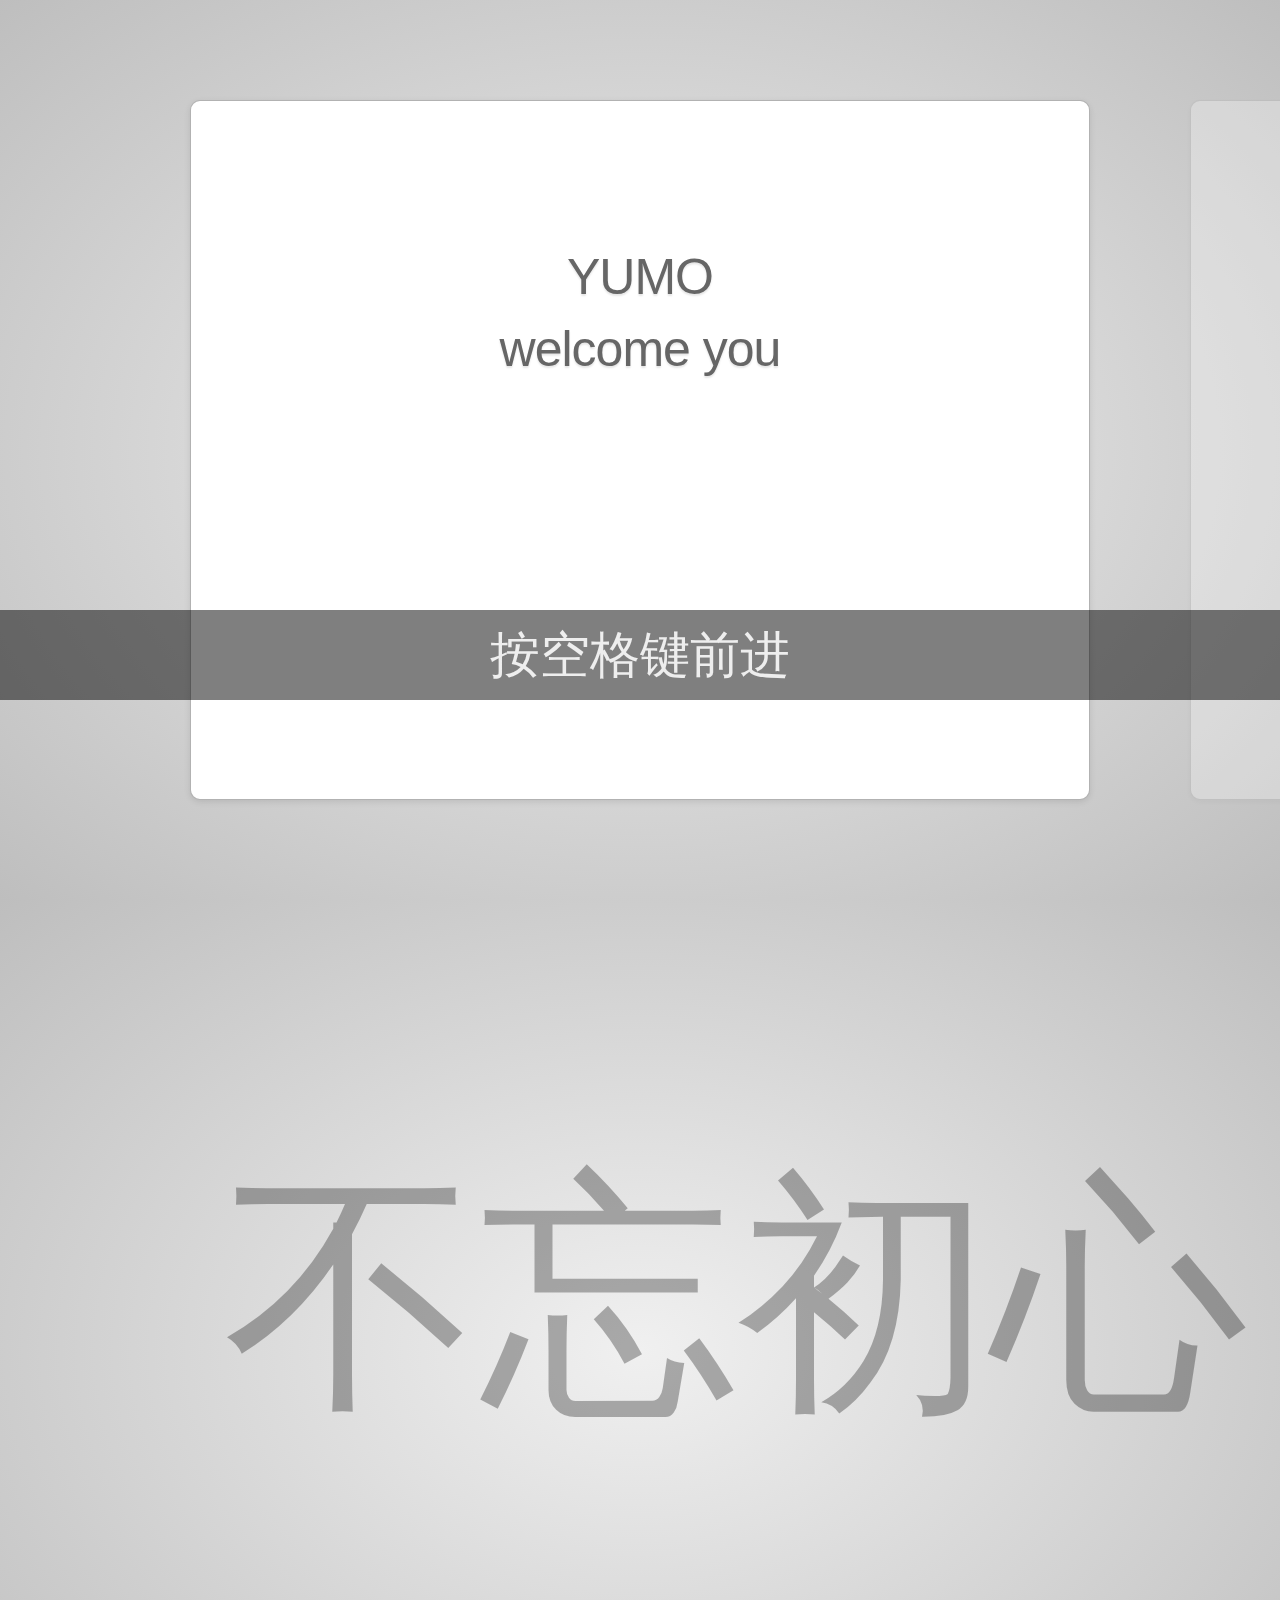
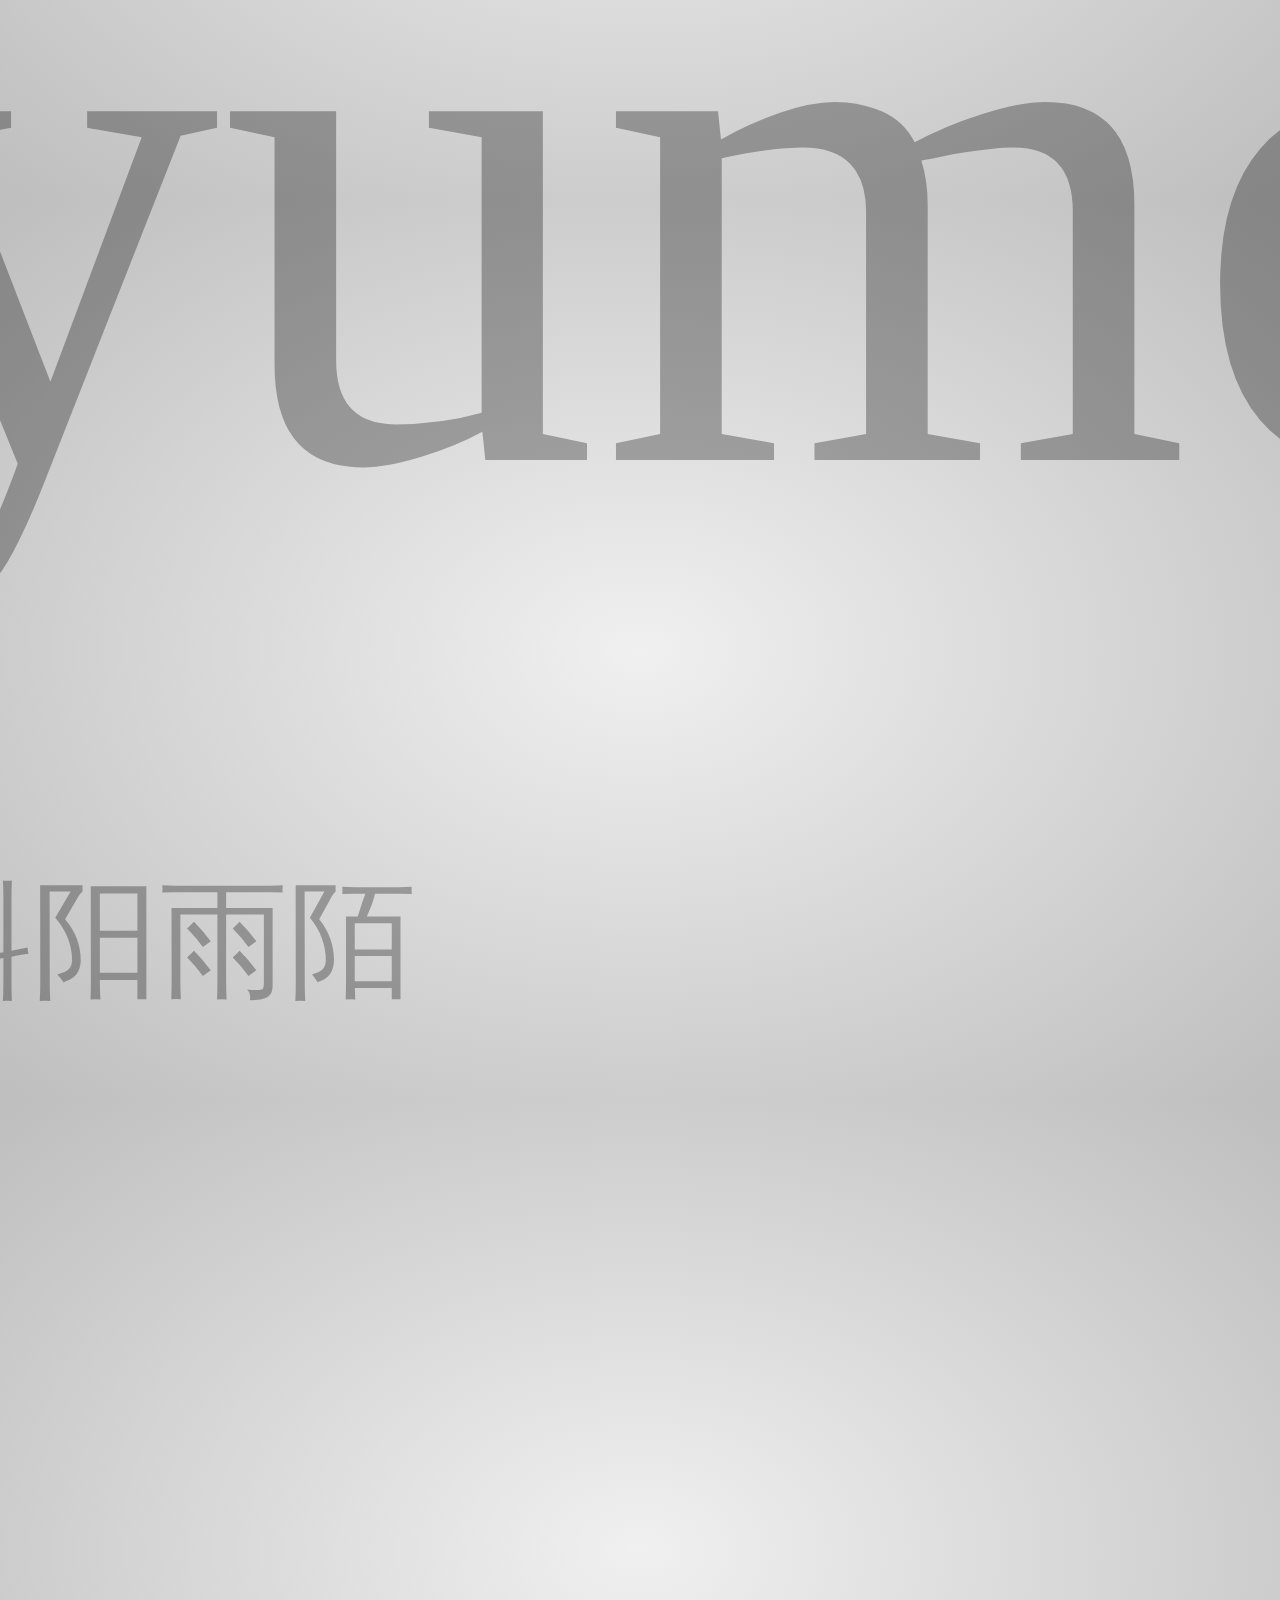
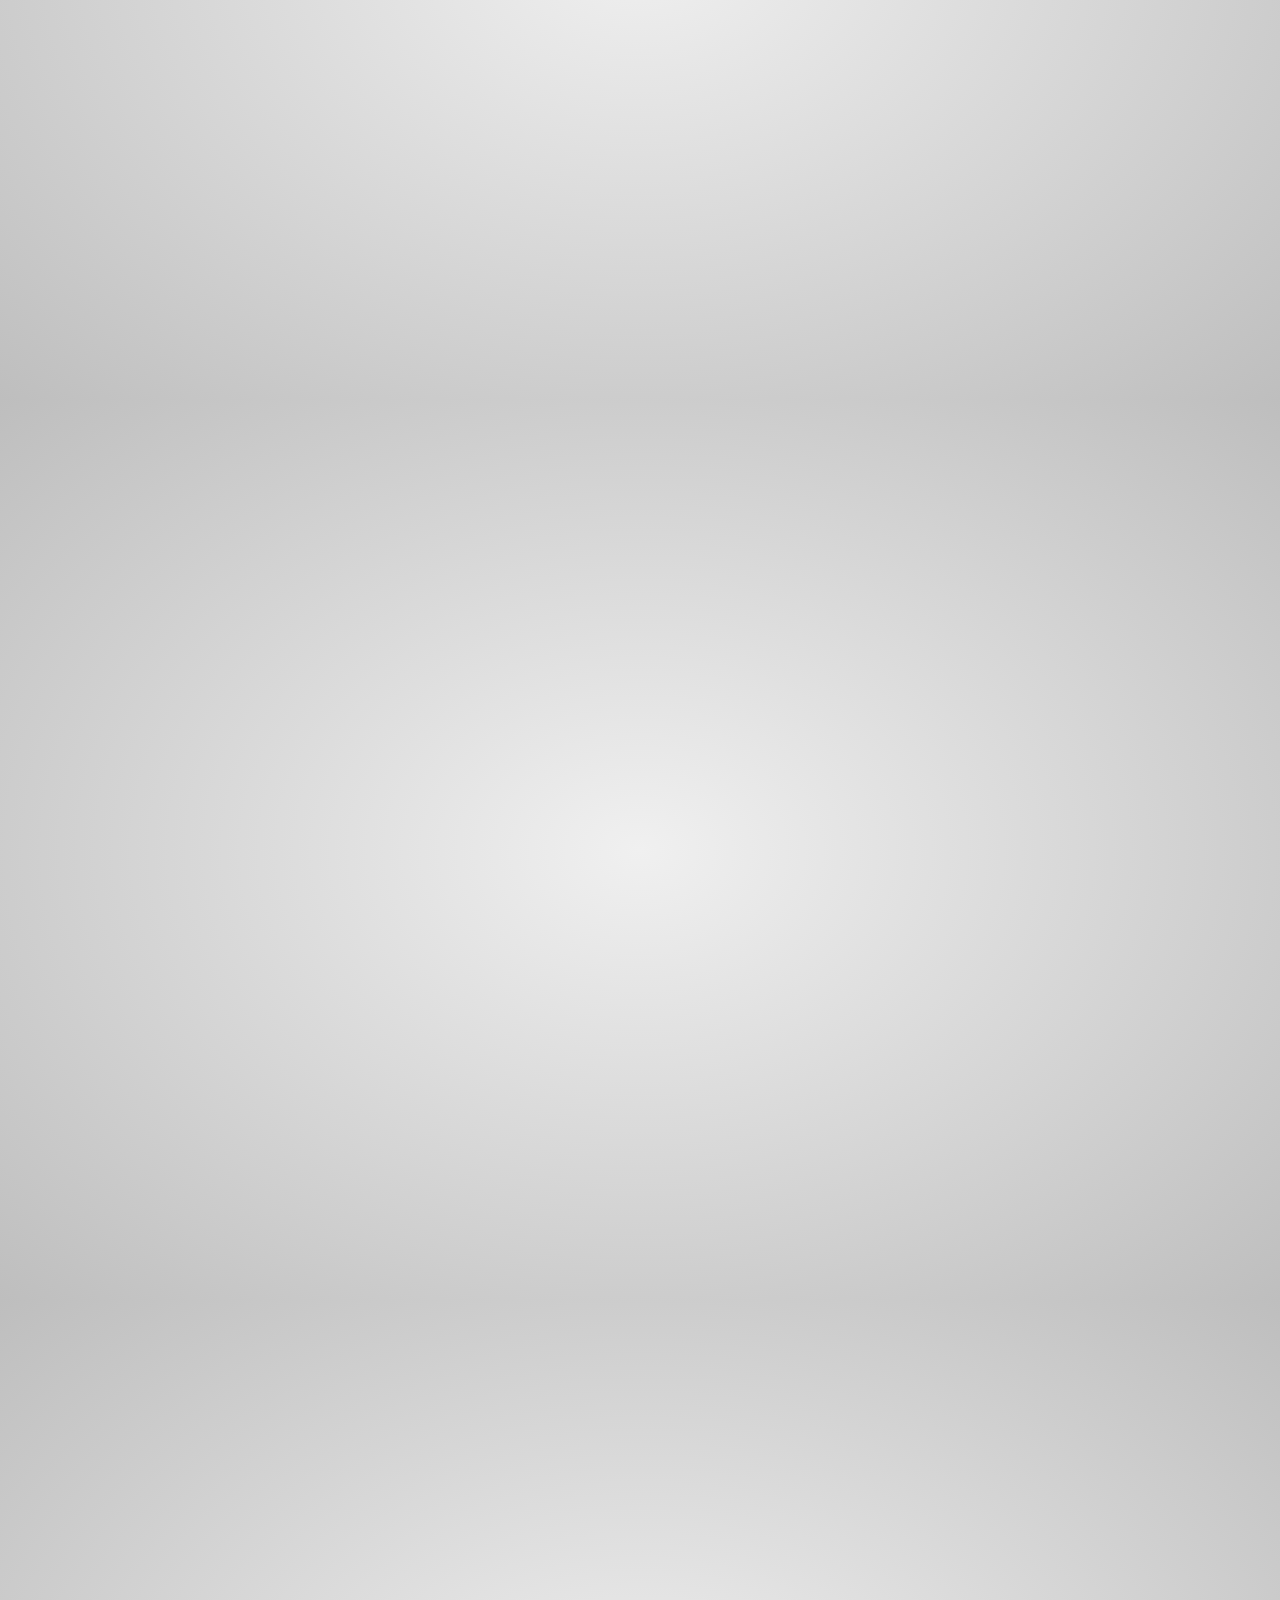
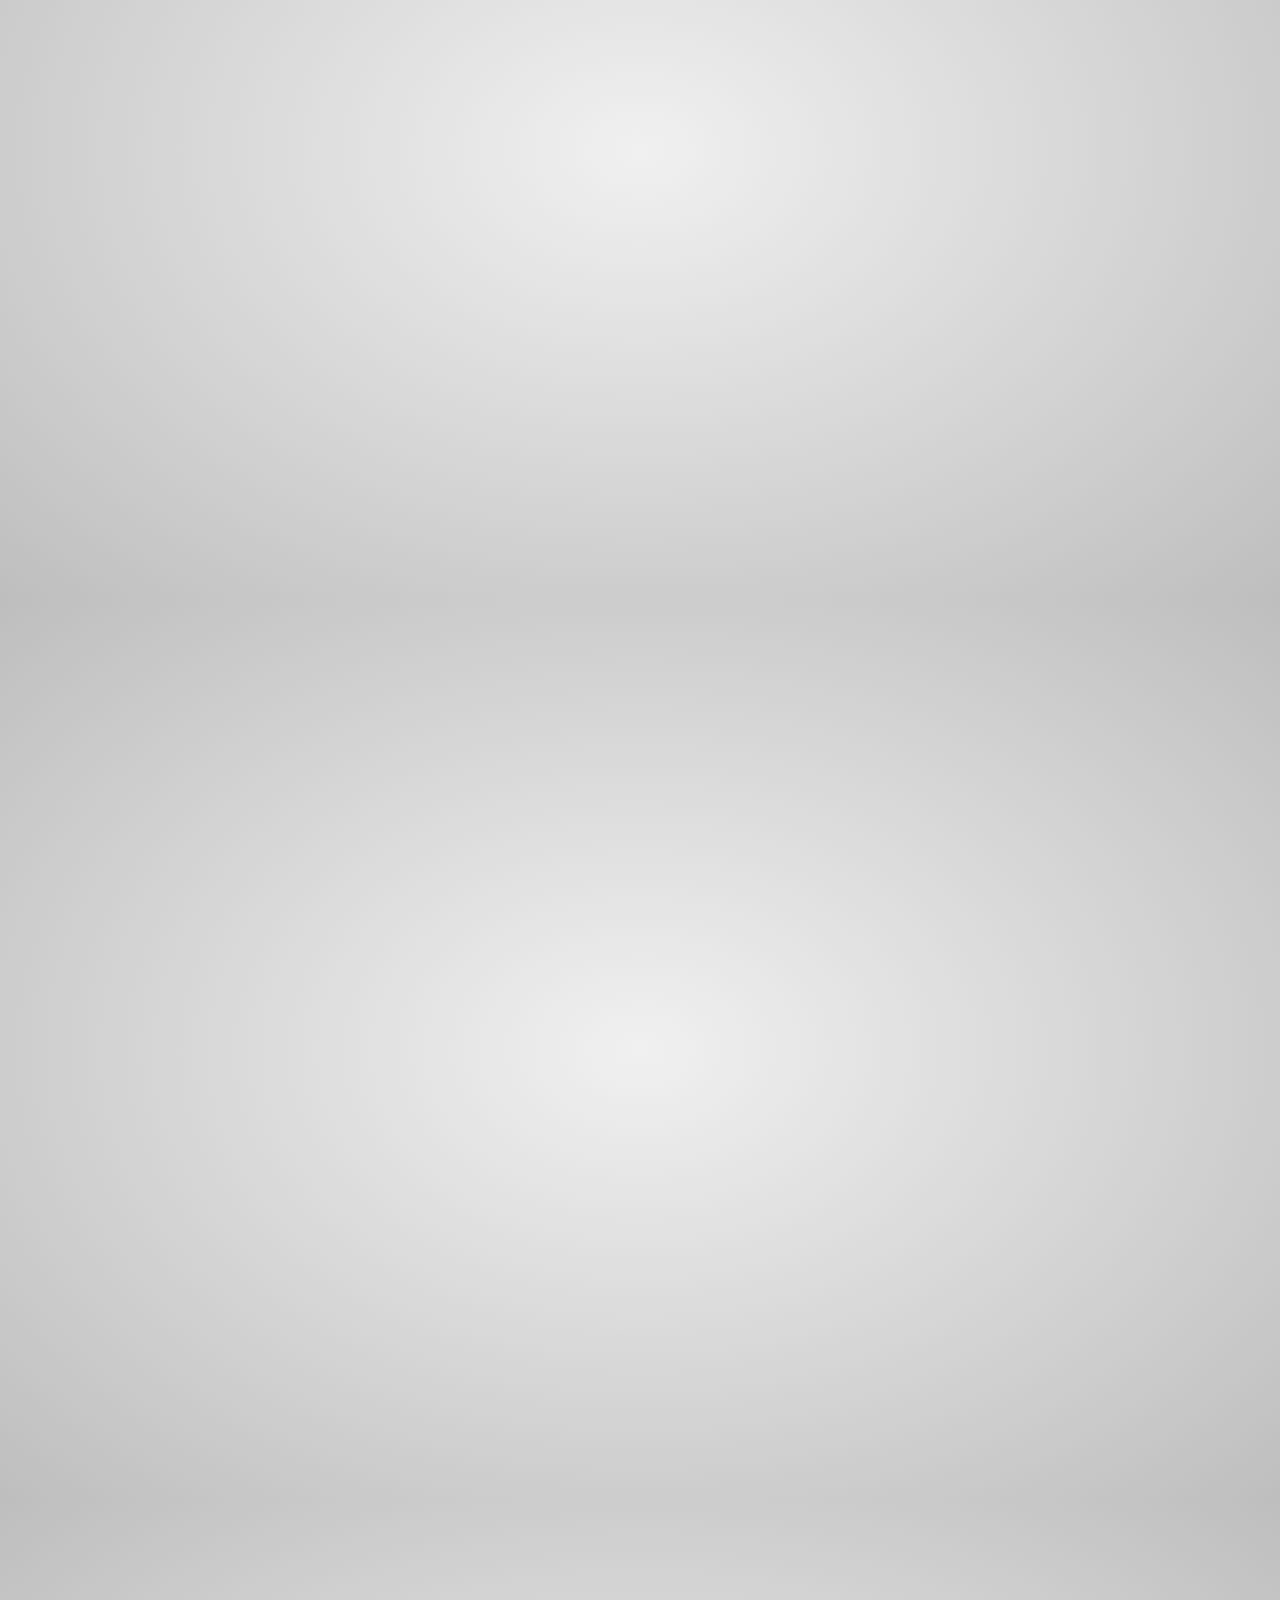
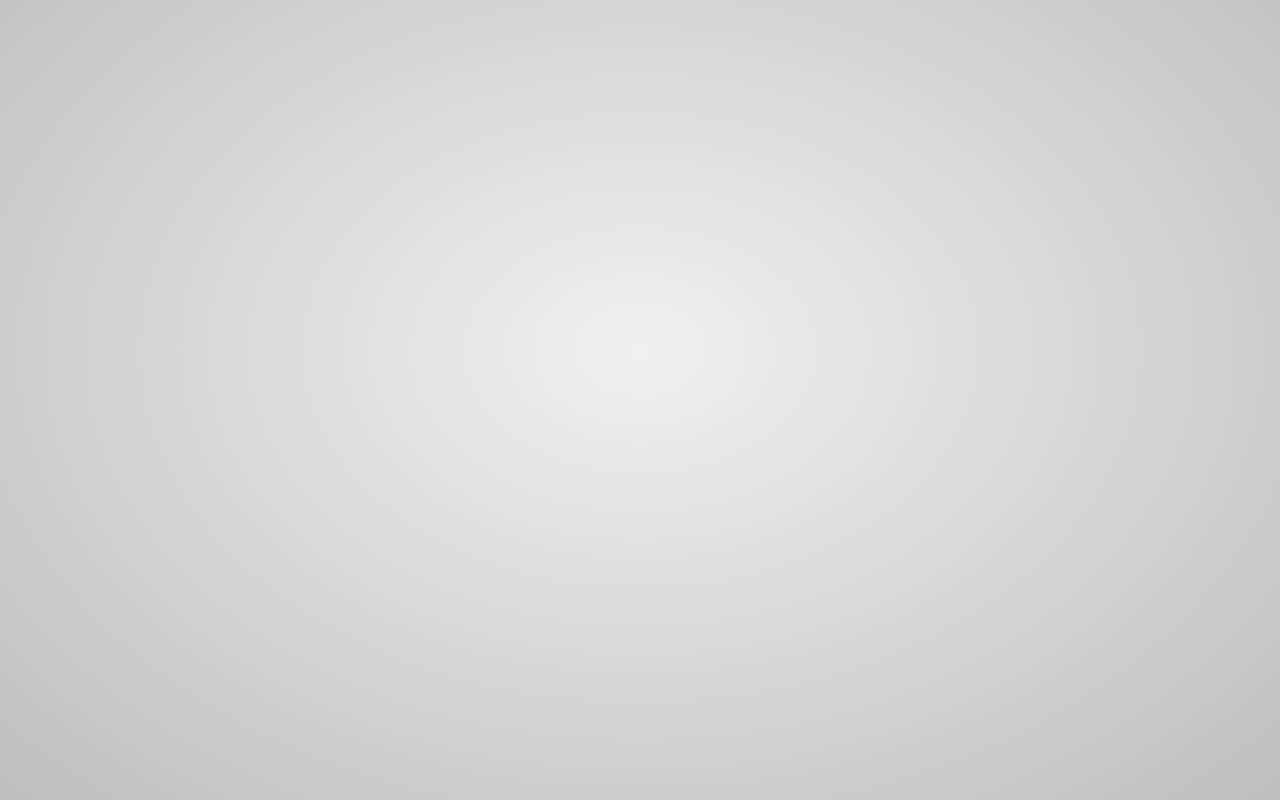
<file: yumospace/index.html>
﻿<!doctype html>

<!--设置中文字体-->
<html lang="zh">
<head>
    <meta charset="utf-8" />
    <meta name="viewport" content="width=1024" />
    <title>before yumo</title>
    <meta name="description" content="带你走进yumo的内心深处" />
    <link href="css/impress-demo.css" rel="stylesheet" />
    <!--在网之前显示的图标-->
    <link rel="shortcut icon" href="images//yumo.ico">
</head>

<body class="impress-not-supported">
	
<!--支持的浏览器种类-->
<div class="fallback-message">
    <p>亲 你的浏览器<b>不支持这些效果</b>所以你只能看见这些简单的形式</p>
    <p>请使用最新的<b>谷歌</b>, <b>苹果</b> or <b>火狐</b>浏览器</p>
</div>

<div id="impress">
    <div id="bored" class="step slide" data-x="-1000" data-y="-1500" align="center">
    	  <q>YUMO <br>welcome you</q>
    </div>

    <div class="step slide" data-x="0" data-y="-1500" align="center">
        <q>出品人 <strong>白明东  冯澄宇 </strong> <br><br>使用空格键前进 在最后主页进入 <br>yumo space</q>
    </div>

    <div class="step slide" data-x="1000" data-y="-1500" align="center">
        <q>YM <br>yumo <br>简约不简单</q>
    </div>
    
    <div id="title" class="step" data-x="0" data-y="0" data-scale="4">
        <span class="try">不忘初心</span>
        <h1>yumo</h1>
        <span class="footnote"><sup>*</sup>斜阳雨陌</span>
    </div>
       
    <div id="its" class="step" data-x="850" data-y="3000" data-rotate="90" data-scale="5">
        <p>世界是我们的<br/>
           中国的前途是我们<br/>
           我们有前途 中国才有前途<br/>
           相信我们的肩膀能扛得住天地</p>
    </div>

    <div id="big" class="step" data-x="3500" data-y="2100" data-rotate="180" data-scale="6">
        <p>所以<b>拼搏</b><span class="thoughts">是必须的</span></p>
    </div>
    
    <div id="tiny" class="step" data-x="2825" data-y="2325" data-z="-3000" data-rotate="300" data-scale="1">
        <p>梦想是我的力量</p>
    </div>
    
    <div id="ing" class="step" data-x="3500" data-y="-850" data-rotate="270" data-scale="6">
        <p>我不是<b class="positioning">雄鹰</b>  <b class="rotating">仅仅</b>是一只<b class="scaling">蜗牛</b>但雄鹰能伫立金字塔 我也能</p>
    </div>
    
    <div id="imagination" class="step" data-x="6700" data-y="-300" data-scale="6">
        <p>唯一能挡住我的<b>只有</b> <b class="imagination">我自己</b></p>
    </div>

    <div id="source" class="step" data-x="6300" data-y="2000" data-rotate="20" data-scale="4">
        <p>其实</p>
        <q>有时我们也会有点 <br>小天真 小淘气</q>
    </div>

    <div id="one-more-thing" class="step" data-x="6000" data-y="4000" data-scale="2">
        <p>这是一个真实的我</p>
    </div>
    
    <div id="its-in-3d" class="step" data-x="6200" data-y="4300" data-z="-100" data-rotate-x="-40" data-rotate-y="10" data-scale="2">
        <p><span class="have">明天的世界会看到更加优秀的</span> <b>yumo</b>  <a href="YumoSpace.htm">点击进入YUMOSPACE</a></p>
        <span class="footnote">by 澄宇 明东</span>
    </div>

    <div id="overview" class="step" data-x="3000" data-y="1500" data-scale="10">
    </div>
</div>

<div class="hint">
    <p>按空格键前进</p>
</div>

<!--JS-->
<script>
if ("ontouchstart" in document.documentElement)
{ 
    document.querySelector(".hint").innerHTML = "<p></p>";
}
</script>
<script src="js/impress.js"></script>
<script>impress().init();</script>

</body>
</html>
</file>
<file: yumospace/css/impress-demo.css>
/*
    So you like the style of impress.js demo?
    Or maybe you are just curious how it was done?

    You couldn't find a better place to find out!

    Welcome to the stylesheet impress.js demo presentation.

    Please remember that it is not meant to be a part of impress.js and is
    not required by impress.js.
    I expect that anyone creating a presentation for impress.js would create
    their own set of styles.

    But feel free to read through it and learn how to get the most of what
    impress.js provides.

    And let me be your guide.

    Shall we begin?
*/


/*
    We start with a good ol' reset.
    That's the one by Eric Meyer http://meyerweb.com/eric/tools/css/reset/

    You can probably argue if it is needed here, or not, but for sure it
    doesn't do any harm and gives us a fresh start.
*/

html, body, div, span, applet, object, iframe,
h1, h2, h3, h4, h5, h6, p, blockquote, pre,
a, abbr, acronym, address, big, cite, code,
del, dfn, em, img, ins, kbd, q, s, samp,
small, strike, strong, sub, sup, tt, var,
b, u, i, center,
dl, dt, dd, ol, ul, li,
fieldset, form, label, legend,
table, caption, tbody, tfoot, thead, tr, th, td,
article, aside, canvas, details, embed,
figure, figcaption, footer, header, hgroup,
menu, nav, output, ruby, section, summary,
time, mark, audio, video {
    margin: 0;
    padding: 0;
    border: 0;
    font-size: 100%;
    font: inherit;
    vertical-align: baseline;
}

/* HTML5 display-role reset for older browsers */
article, aside, details, figcaption, figure,
footer, header, hgroup, menu, nav, section {
    display: block;
}
body {
    line-height: 1;
}
ol, ul {
    list-style: none;
}
blockquote, q {
    quotes: none;
}
blockquote:before, blockquote:after,
q:before, q:after {
    content: '';
    content: none;
}

table {
    border-collapse: collapse;
    border-spacing: 0;
}

/*
    Now here is when interesting things start to appear.

    We set up <body> styles with default font and nice gradient in the background.
    And yes, there is a lot of repetition there because of -prefixes but we don't
    want to leave anybody behind.
*/
body {
    font-family: 'PT Sans', sans-serif;
    min-height: 740px;

    background: rgb(215, 215, 215);
    background: -webkit-gradient(radial, 50% 50%, 0, 50% 50%, 500, from(rgb(240, 240, 240)), to(rgb(190, 190, 190)));
    background: -webkit-radial-gradient(rgb(240, 240, 240), rgb(190, 190, 190));
    background:    -moz-radial-gradient(rgb(240, 240, 240), rgb(190, 190, 190));
    background:     -ms-radial-gradient(rgb(240, 240, 240), rgb(190, 190, 190));
    background:      -o-radial-gradient(rgb(240, 240, 240), rgb(190, 190, 190));
    background:         radial-gradient(rgb(240, 240, 240), rgb(190, 190, 190));
}

/*
    Now let's bring some text styles back ...
*/
b, strong { font-weight: bold }
i, em { font-style: italic }

/*
    ... and give links a nice look.
*/
a {
    color: inherit;
    text-decoration: none;
    padding: 0 0.1em;
    background: rgba(255,255,255,0.5);
    text-shadow: -1px -1px 2px rgba(100,100,100,0.9);
    border-radius: 0.2em;

    -webkit-transition: 0.5s;
    -moz-transition:    0.5s;
    -ms-transition:     0.5s;
    -o-transition:      0.5s;
    transition:         0.5s;
}

a:hover,
a:focus {
    background: rgba(255,255,255,1);
    text-shadow: -1px -1px 2px rgba(100,100,100,0.5);
}

/*
    Because the main point behind the impress.js demo is to demo impress.js
    we display a fallback message for users with browsers that don't support
    all the features required by it.

    All of the content will be still fully accessible for them, but I want
    them to know that they are missing something - that's what the demo is
    about, isn't it?

    And then we hide the message, when support is detected in the browser.
*/

.fallback-message {
    font-family: sans-serif;
    line-height: 1.3;

    width: 780px;
    padding: 10px 10px 0;
    margin: 20px auto;

    border: 1px solid #E4C652;
    border-radius: 10px;
    background: #EEDC94;
}

.fallback-message p {
    margin-bottom: 10px;
}

.impress-supported .fallback-message {
    display: none;
}

/*
    Now let's style the presentation steps.

    We start with basics to make sure it displays correctly in everywhere ...
*/

.step {
    position: relative;
    width: 900px;
    padding: 40px;
    margin: 20px auto;

    -webkit-box-sizing: border-box;
    -moz-box-sizing:    border-box;
    -ms-box-sizing:     border-box;
    -o-box-sizing:      border-box;
    box-sizing:         border-box;

    font-family: 'PT Serif', georgia, serif;
    font-size: 48px;
    line-height: 1.5;
}

/*
    ... and we enhance the styles for impress.js.

    Basically we remove the margin and make inactive steps a little bit transparent.
*/
.impress-enabled .step {
    margin: 0;
    opacity: 0.3;

    -webkit-transition: opacity 1s;
    -moz-transition:    opacity 1s;
    -ms-transition:     opacity 1s;
    -o-transition:      opacity 1s;
    transition:         opacity 1s;
}

.impress-enabled .step.active { opacity: 1 }

/*
    These 'slide' step styles were heavily inspired by HTML5 Slides:
    http://html5slides.googlecode.com/svn/trunk/styles.css

    ;)

    They cover everything what you see on first three steps of the demo.
*/
.slide {
    display: block;

    width: 900px;
    height: 700px;
    padding: 40px 60px;

    background-color: white;
    border: 1px solid rgba(0, 0, 0, .3);
    border-radius: 10px;
    box-shadow: 0 2px 6px rgba(0, 0, 0, .1);

    color: rgb(102, 102, 102);
    text-shadow: 0 2px 2px rgba(0, 0, 0, .1);

    font-family: 'Open Sans', Arial, sans-serif;
    font-size: 30px;
    line-height: 36px;
    letter-spacing: -1px;
}

.slide q {
    display: block;
    font-size: 50px;
    line-height: 72px;

    margin-top: 100px;
}

.slide q strong {
    white-space: nowrap;
}

/*
    And now we start to style each step separately.

    I agree that this may be not the most efficient, object-oriented and
    scalable way of styling, but most of steps have quite a custom look
    and typography tricks here and there, so they had to be styled separately.

    First is the title step with a big <h1> (no room for padding) and some
    3D positioning along Z axis.
*/

#title {
    padding: 0;
}

#title .try {
    font-size: 64px;
    position: absolute;
    top: -0.5em;
    left: 1.5em;

    -webkit-transform: translateZ(20px);
    -moz-transform:    translateZ(20px);
    -ms-transform:     translateZ(20px);
    -o-transform:      translateZ(20px);
    transform:         translateZ(20px);
}

#title h1 {
    font-size: 190px;

    -webkit-transform: translateZ(50px);
    -moz-transform:    translateZ(50px);
    -ms-transform:     translateZ(50px);
    -o-transform:      translateZ(50px);
    transform:         translateZ(50px);
}

#title .footnote {
    font-size: 32px;
}

/*
    Second step is nothing special, just a text with a link, so it doesn't need
    any special styling.

    Let's move to 'big thoughts' with centered text and custom font sizes.
*/
#big {
    width: 600px;
    text-align: center;
    font-size: 60px;
    line-height: 1;
}

#big b {
    display: block;
    font-size: 250px;
    line-height: 250px;
}

#big .thoughts {
    font-size: 90px;
    line-height: 150px;
}

/*
    'Tiny ideas' just need some tiny styling.
*/
#tiny {
    width: 500px;
    text-align: center;
}

/*
    This step has some animated text ...
*/
#ing { width: 500px }

/*
    ... so we define display to `inline-block` to enable transforms and
    transition duration to 0.5s ...
*/
#ing b {
    display: inline-block;
    -webkit-transition: 0.5s;
    -moz-transition:    0.5s;
    -ms-transition:     0.5s;
    -o-transition:      0.5s;
    transition:         0.5s;
}

/*
    ... and we want 'positioning` word to move up a bit when the step gets
    `present` class ...
*/
#ing.present .positioning {
    -webkit-transform: translateY(-10px);
    -moz-transform:    translateY(-10px);
    -ms-transform:     translateY(-10px);
    -o-transform:      translateY(-10px);
    transform:         translateY(-10px);
}

/*
    ... 'rotating' to rotate a quarter of a second later ...
*/
#ing.present .rotating {
    -webkit-transform: rotate(-10deg);
    -moz-transform:    rotate(-10deg);
    -ms-transform:     rotate(-10deg);
    -o-transform:      rotate(-10deg);
    transform:         rotate(-10deg);

    -webkit-transition-delay: 0.25s;
    -moz-transition-delay:    0.25s;
    -ms-transition-delay:     0.25s;
    -o-transition-delay:      0.25s;
    transition-delay:         0.25s;
}

/*
    ... and 'scaling' to scale down after another quarter of a second.
*/
#ing.present .scaling {
    -webkit-transform: scale(0.7);
    -moz-transform:    scale(0.7);
    -ms-transform:     scale(0.7);
    -o-transform:      scale(0.7);
    transform:         scale(0.7);

    -webkit-transition-delay: 0.5s;
    -moz-transition-delay:    0.5s;
    -ms-transition-delay:     0.5s;
    -o-transition-delay:      0.5s;
    transition-delay:         0.5s;
}

/*
    The 'imagination' step is again some boring font-sizing.
*/

#imagination {
    width: 600px;
}

#imagination .imagination {
    font-size: 78px;
}

/*
    There is nothing really special about 'use the source, Luke' step, too,
    except maybe of the Yoda background.

    As you can see below I've 'hard-coded' it in data URL.
    That's not the best way to serve images, but because that's just this one
    I decided it will be OK to have it this way.

    Just make sure you don't blindly copy this approach.
*/
#source {
    width: 700px;
    padding-bottom: 300px;

    /* Yoda Icon :: Pixel Art from Star Wars http://www.pixeljoint.com/pixelart/1423.htm */
    background-image: url([data-uri]);
    background-position: bottom right;
    background-repeat: no-repeat;
}

#source q {
    font-size: 60px;
}

/*
    And the "it's in 3D" step again brings some 3D typography - just for fun.

    Because we want to position <span> elements in 3D we set transform-style to
    `preserve-3d` on the paragraph.
    It is not needed by webkit browsers, but it is in Firefox. It's hard to say
    which behaviour is correct as 3D transforms spec is not very clear about it.
*/
#its-in-3d p {
    -webkit-transform-style: preserve-3d;
    -moz-transform-style:    preserve-3d; /* Y U need this Firefox?! */
    -ms-transform-style:     preserve-3d;
    -o-transform-style:      preserve-3d;
    transform-style:         preserve-3d;
}

/*
    Below we position each word separately along Z axis and we want it to transition
    to default position in 0.5s when the step gets `present` class.

    Quite a simple idea, but lot's of styles and prefixes.
*/
#its-in-3d span,
#its-in-3d b {
    display: inline-block;
    -webkit-transform: translateZ(40px);
    -moz-transform:    translateZ(40px);
    -ms-transform:     translateZ(40px);
    -o-transform:      translateZ(40px);
     transform:        translateZ(40px);

    -webkit-transition: 0.5s;
    -moz-transition:    0.5s;
    -ms-transition:     0.5s;
    -o-transition:      0.5s;
    transition:         0.5s;
}

#its-in-3d .have {
    -webkit-transform: translateZ(-40px);
    -moz-transform:    translateZ(-40px);
    -ms-transform:     translateZ(-40px);
    -o-transform:      translateZ(-40px);
    transform:         translateZ(-40px);
}

#its-in-3d .you {
    -webkit-transform: translateZ(20px);
    -moz-transform:    translateZ(20px);
    -ms-transform:     translateZ(20px);
    -o-transform:      translateZ(20px);
    transform:         translateZ(20px);
}

#its-in-3d .noticed {
    -webkit-transform: translateZ(-40px);
    -moz-transform:    translateZ(-40px);
    -ms-transform:     translateZ(-40px);
    -o-transform:      translateZ(-40px);
    transform:         translateZ(-40px);
}

#its-in-3d .its {
    -webkit-transform: translateZ(60px);
    -moz-transform:    translateZ(60px);
    -ms-transform:     translateZ(60px);
    -o-transform:      translateZ(60px);
    transform:         translateZ(60px);
}

#its-in-3d .in {
    -webkit-transform: translateZ(-10px);
    -moz-transform:    translateZ(-10px);
    -ms-transform:     translateZ(-10px);
    -o-transform:      translateZ(-10px);
    transform:         translateZ(-10px);
}

#its-in-3d .footnote {
    font-size: 32px;

    -webkit-transform: translateZ(-10px);
    -moz-transform:    translateZ(-10px);
    -ms-transform:     translateZ(-10px);
    -o-transform:      translateZ(-10px);
    transform:         translateZ(-10px);
}

#its-in-3d.present span,
#its-in-3d.present b {
    -webkit-transform: translateZ(0px);
    -moz-transform:    translateZ(0px);
    -ms-transform:     translateZ(0px);
    -o-transform:      translateZ(0px);
    transform:         translateZ(0px);
}

/*
    The last step is an overview.
    There is no content in it, so we make sure it's not visible because we want
    to be able to click on other steps.

*/
#overview { display: none }

/*
    We also make other steps visible and give them a pointer cursor using the
    `impress-on-` class.
*/
.impress-on-overview .step {
    opacity: 1;
    cursor: pointer;
}


/*
    Now, when we have all the steps styled let's give users a hint how to navigate
    around the presentation.

    The best way to do this would be to use JavaScript, show a delayed hint for a
    first time users, then hide it and store a status in cookie or localStorage...

    But I wanted to have some CSS fun and avoid additional scripting...

    Let me explain it first, so maybe the transition magic will be more readable
    when you read the code.

    First of all I wanted the hint to appear only when user is idle for a while.
    You can't detect the 'idle' state in CSS, but I delayed a appearing of the
    hint by 5s using transition-delay.

    You also can't detect in CSS if the user is a first-time visitor, so I had to
    make an assumption that I'll only show the hint on the first step. And when
    the step is changed hide the hint, because I can assume that user already
    knows how to navigate.

    To summarize it - hint is shown when the user is on the first step for longer
    than 5 seconds.

    The other problem I had was caused by the fact that I wanted the hint to fade
    in and out. It can be easily achieved by transitioning the opacity property.
    But that also meant that the hint was always on the screen, even if totally
    transparent. It covered part of the screen and you couldn't correctly clicked
    through it.
    Unfortunately you cannot transition between display `block` and `none` in pure
    CSS, so I needed a way to not only fade out the hint but also move it out of
    the screen.

    I solved this problem by positioning the hint below the bottom of the screen
    with CSS transform and moving it up to show it. But I also didn't want this move
    to be visible. I wanted the hint only to fade in and out visually, so I delayed
    the fade in transition, so it starts when the hint is already in its correct
    position on the screen.

    I know, it sounds complicated ... maybe it would be easier with the code?
*/

.hint {
    /*
        We hide the hint until presentation is started and from browsers not supporting
        impress.js, as they will have a linear scrollable view ...
    */
    display: none;

    /*
        ... and give it some fixed position and nice styles.
    */
    position: fixed;
    left: 0;
    right: 0;
    bottom: 200px;

    background: rgba(0,0,0,0.5);
    color: #EEE;
    text-align: center;

    font-size: 50px;
    padding: 20px;

    z-index: 100;

    /*
        By default we don't want the hint to be visible, so we make it transparent ...
    */
    opacity: 0;

    /*
        ... and position it below the bottom of the screen (relative to it's fixed position)
    */
    -webkit-transform: translateY(400px);
    -moz-transform:    translateY(400px);
    -ms-transform:     translateY(400px);
    -o-transform:      translateY(400px);
    transform:         translateY(400px);

    /*
        Now let's imagine that the hint is visible and we want to fade it out and move out
        of the screen.

        So we define the transition on the opacity property with 1s duration and another
        transition on transform property delayed by 1s so it will happen after the fade out
        on opacity finished.

        This way user will not see the hint moving down.
    */
    -webkit-transition: opacity 1s, -webkit-transform 0.5s 1s;
    -moz-transition:    opacity 1s,    -moz-transform 0.5s 1s;
    -ms-transition:     opacity 1s,     -ms-transform 0.5s 1s;
    -o-transition:      opacity 1s,      -o-transform 0.5s 1s;
    transition:         opacity 1s,         transform 0.5s 1s;
}

/*
    Now we 'enable' the hint when presentation is initialized ...
*/
.impress-enabled .hint { display: block }

/*
    ... and we will show it when the first step (with id 'bored') is active.
*/
.impress-on-bored .hint {
    /*
        We remove the transparency and position the hint in its default fixed
        position.
    */
    opacity: 1;

    -webkit-transform: translateY(0px);
    -moz-transform:    translateY(0px);
    -ms-transform:     translateY(0px);
    -o-transform:      translateY(0px);
    transform:         translateY(0px);

    /*
        Now for fade in transition we have the oposite situation from the one
        above.

        First after 4.5s delay we animate the transform property to move the hint
        into its correct position and after that we fade it in with opacity
        transition.
    */
    -webkit-transition: opacity 1s 5s, -webkit-transform 0.5s 4.5s;
    -moz-transition:    opacity 1s 5s,    -moz-transform 0.5s 4.5s;
    -ms-transition:     opacity 1s 5s,     -ms-transform 0.5s 4.5s;
    -o-transition:      opacity 1s 5s,      -o-transform 0.5s 4.5s;
    transition:         opacity 1s 5s,         transform 0.5s 4.5s;
}

/*
    And as the last thing there is a workaround for quite strange bug.
    It happens a lot in Chrome. I don't remember if I've seen it in Firefox.

    Sometimes the element positioned in 3D (especially when it's moved back
    along Z axis) is not clickable, because it falls 'behind' the <body>
    element.

    To prevent this, I decided to make <body> non clickable by setting
    pointer-events property to `none` value.
    Value if this property is inherited, so to make everything else clickable
    I bring it back on the #impress element.

    If you want to know more about `pointer-events` here are some docs:
    https://developer.mozilla.org/en/CSS/pointer-events

    There is one very important thing to notice about this workaround - it makes
    everything 'unclickable' except what's in #impress element.

    So use it wisely ... or don't use at all.
*/
.impress-enabled          { pointer-events: none }
.impress-enabled #impress { pointer-events: auto }

/*
    There is one funny thing I just realized.

    Thanks to this workaround above everything except #impress element is invisible
    for click events. That means that the hint element is also not clickable.
    So basically all of this transforms and delayed transitions trickery was probably
    not needed at all...

    But it was fun to learn about it, wasn't it?
*/

/*
    That's all I have for you in this file.
    Thanks for reading. I hope you enjoyed it at least as much as I enjoyed writing it
    for you.
*/
</file>
